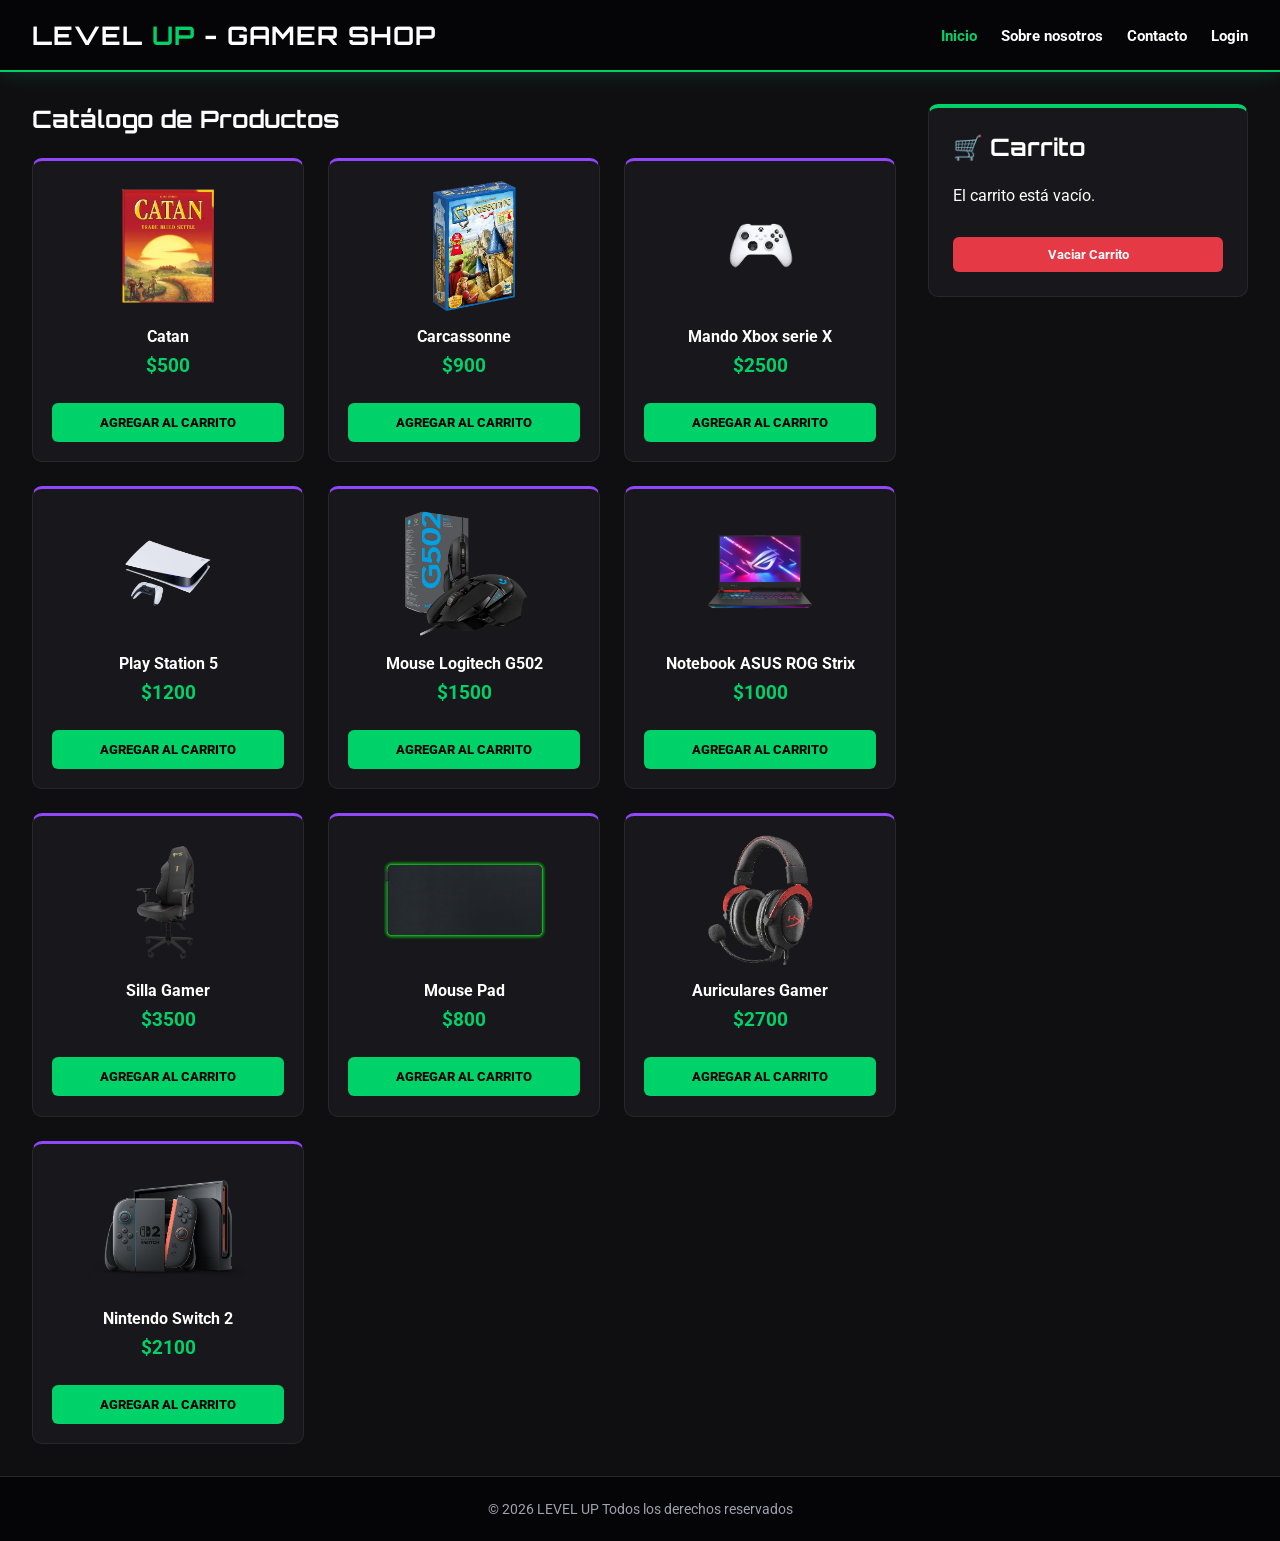
<file: index.html>
<!DOCTYPE html>
<html lang="es">
<head>
  <meta charset="UTF-8">
  <meta name="viewport" content="width=device-width, initial-scale=1.0">
  <title>Inicio - Level Up Gamer Shop</title>
  <link rel="icon" type="image/png" href="imagenes/images-removebg-preview.png">
  <link rel="preconnect" href="https://fonts.googleapis.com">
  <link rel="preconnect" href="https://fonts.gstatic.com" crossorigin>
  <link href="https://fonts.googleapis.com/css2?family=Orbitron:wght@600;800&family=Roboto:wght@400;700&display=swap" rel="stylesheet">
  <link rel="stylesheet" href="css/style.css">
</head>
<body>

  <header class="navbar">
    <div class="logo">
      <h1>LEVEL <span>UP</span> - GAMER SHOP</h1>
    </div>
    <nav>
      <ul>
        <li><a href="index.html" class="active">Inicio</a></li>
        <li><a href="about.html">Sobre nosotros</a></li>
        <li><a href="contacto.html">Contacto</a></li>
        <li><a href="login.html">Login</a></li>
      </ul>
    </nav>
  </header>

  <main class="main-container">
    <section class="catalog">
      <h2>Catálogo de Productos</h2>
      <div id="product-list" class="grid-products"></div>
    </section>

    <aside class="cart-sidebar">
      <h2>🛒 Carrito</h2>
      <div id="cart-list" class="cart-items"></div>
      <button class="btn-clear" onclick="vaciarCarrito()">Vaciar Carrito</button>
    </aside>
  </main>

  <footer>
    <p>&copy; 2026 LEVEL UP Todos los derechos reservados</p>
  </footer>

  <script src="javaScript/script.js"></script>
</body>
</html>
</file>
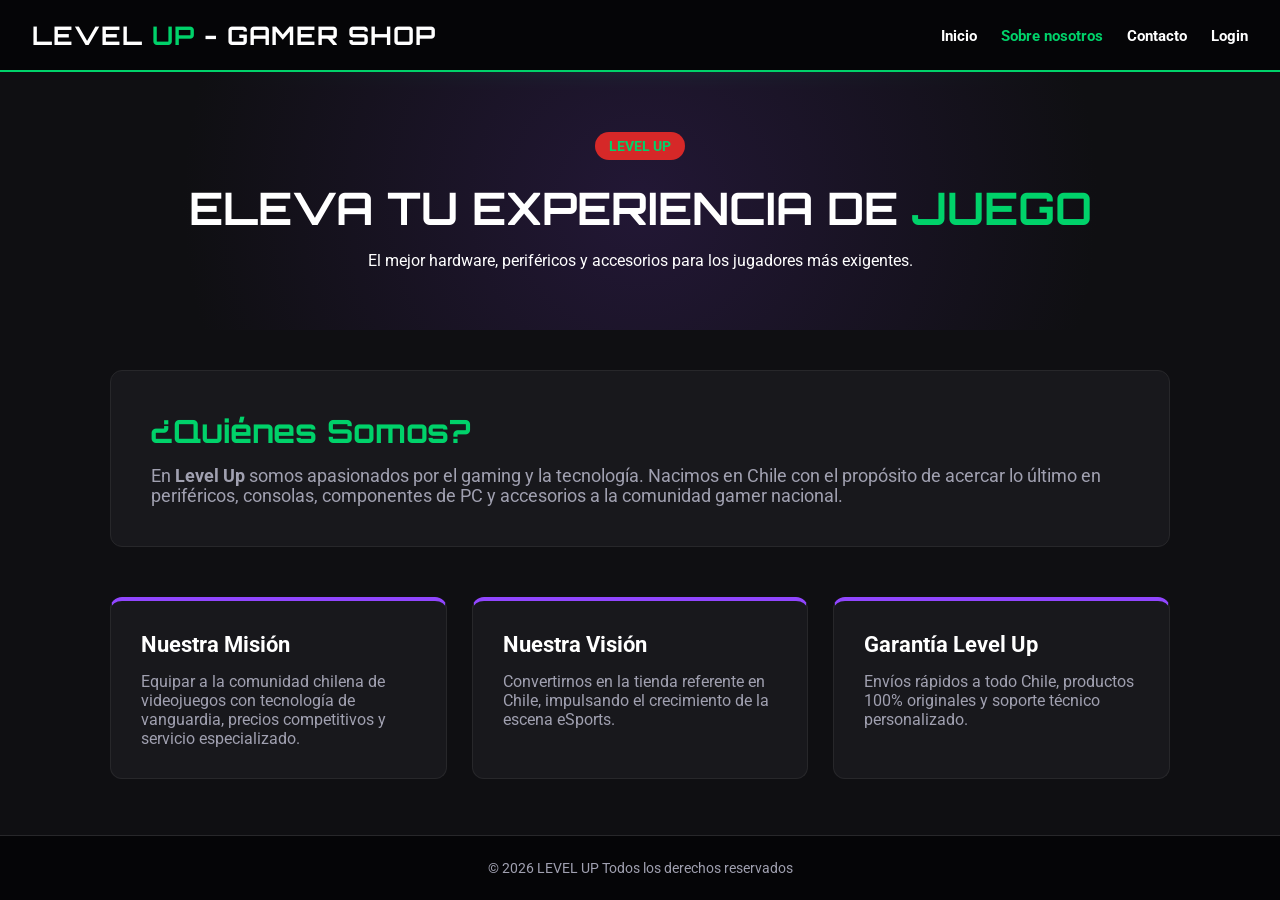
<file: about.html>
<!DOCTYPE html>
<html lang="es">
<head>
  <meta charset="UTF-8">
  <meta name="viewport" content="width=device-width, initial-scale=1.0">
  <title>Sobre Nosotros - Level Up Gamer Shop</title>
  <link rel="icon" type="image/png" href="imagenes/images-removebg-preview.png">
  <link rel="preconnect" href="https://fonts.googleapis.com">
  <link rel="preconnect" href="https://fonts.gstatic.com" crossorigin>
  <link href="https://fonts.googleapis.com/css2?family=Orbitron:wght@600;800&family=Roboto:wght@400;700&display=swap" rel="stylesheet">
  <link rel="stylesheet" href="css/style.css">
</head>
<body>
  <header class="navbar">
    <div class="logo">
      <h1>LEVEL <span>UP</span> - GAMER SHOP</h1>
    </div>
    <nav>
      <ul>
        <li><a href="index.html">Inicio</a></li>
        <li><a href="about.html" class="active">Sobre nosotros</a></li>
        <li><a href="contacto.html">Contacto</a></li>
        <li><a href="login.html">Login</a></li>
      </ul>
    </nav>
  </header>

  <section class="hero">
    <span class="chile-badge">LEVEL UP</span>
    <h1>Eleva tu experiencia de <span>Juego</span></h1>
    <p>El mejor hardware, periféricos y accesorios para los jugadores más exigentes.</p>
  </section>

  <main class="container">
    <section class="about-section">
      <h2>¿Quiénes Somos?</h2>
      <p style="color: var(--text-secondary); font-size: 1.1rem;">
        En <strong>Level Up</strong> somos apasionados por el gaming y la tecnología. Nacimos en Chile con el propósito de acercar lo último en periféricos, consolas, componentes de PC y accesorios a la comunidad gamer nacional.
      </p>
    </section>

    <section class="grid">
      <div class="about-card">
        <h3>Nuestra Misión</h3>
        <p style="color: var(--text-secondary);">Equipar a la comunidad chilena de videojuegos con tecnología de vanguardia, precios competitivos y servicio especializado.</p>
      </div>
      <div class="about-card">
        <h3>Nuestra Visión</h3>
        <p style="color: var(--text-secondary);">Convertirnos en la tienda referente en Chile, impulsando el crecimiento de la escena eSports.</p>
      </div>
      <div class="about-card">
        <h3>Garantía Level Up</h3>
        <p style="color: var(--text-secondary);">Envíos rápidos a todo Chile, productos 100% originales y soporte técnico personalizado.</p>
      </div>
    </section>
  </main>

  <footer>
    <p>&copy; 2026 LEVEL UP Todos los derechos reservados</p>
  </footer>
</body>
</html>
</file>
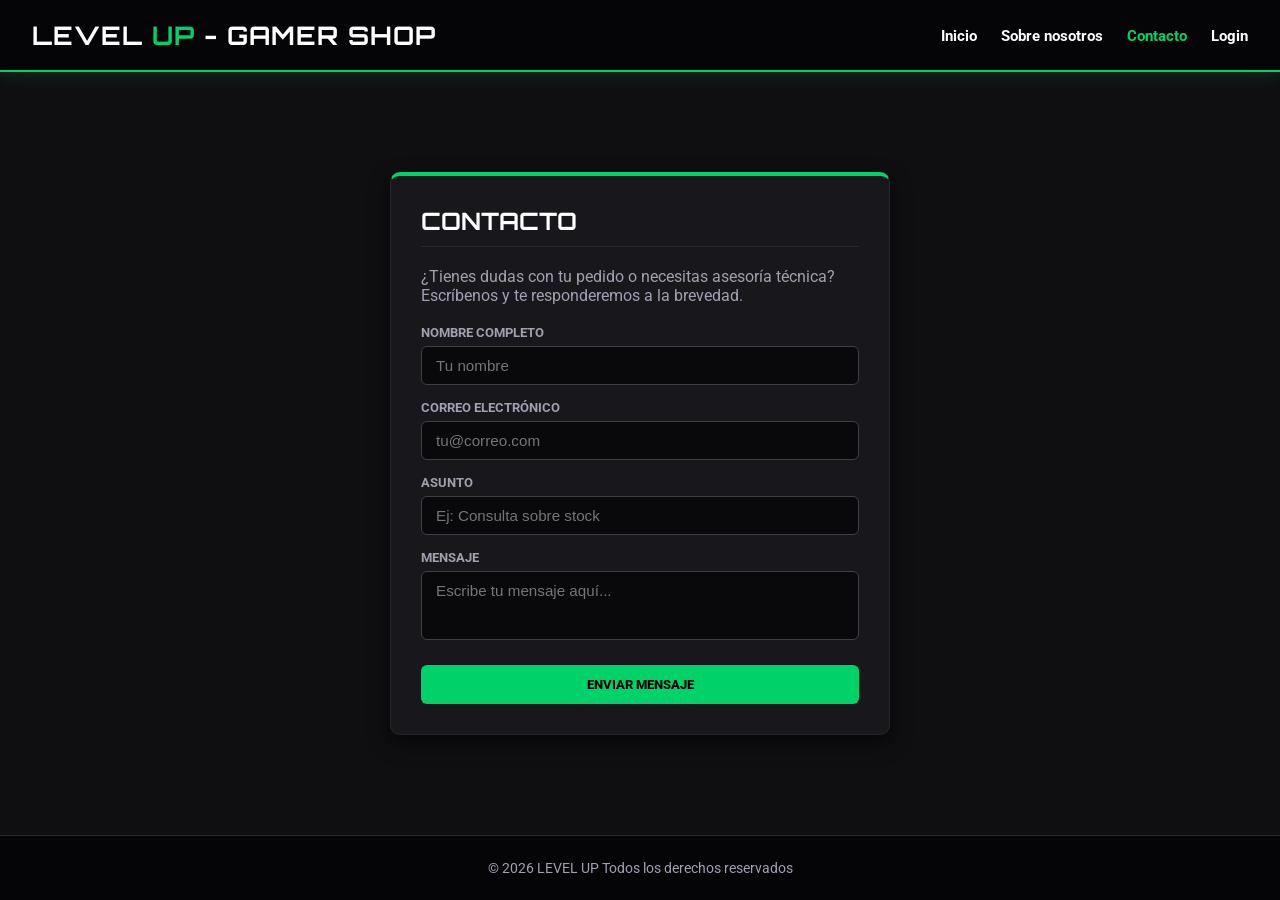
<file: contacto.html>
<!DOCTYPE html>
<html lang="es">
<head>
  <meta charset="UTF-8">
  <meta name="viewport" content="width=device-width, initial-scale=1.0">
  <title>Contacto - Level Up Gamer Shop</title>
  <link rel="icon" type="image/png" href="imagenes/images-removebg-preview.png">
  
  <link rel="preconnect" href="https://fonts.googleapis.com">
  <link rel="preconnect" href="https://fonts.gstatic.com" crossorigin>
  <link href="https://fonts.googleapis.com/css2?family=Orbitron:wght@600;800&family=Roboto:wght@400;700&display=swap" rel="stylesheet">
  <link rel="stylesheet" href="css/style.css">
</head>
<body>
  <header class="navbar">
    <div class="logo">
      <h1>LEVEL <span>UP</span> - GAMER SHOP</h1>
    </div>
    <nav>
      <ul>
        <li><a href="index.html">Inicio</a></li>
        <li><a href="about.html">Sobre nosotros</a></li>
        <li><a href="contacto.html" class="active">Contacto</a></li>
        <li><a href="login.html">Login</a></li>
      </ul>
    </nav>
  </header>

  <main style="flex: 1; display: flex; justify-content: center; align-items: center; padding: 40px 20px;">
    <div class="card" style="max-width: 500px; width: 100%;">
      <h2>Contacto</h2>
      <p style="color: var(--text-secondary); margin-bottom: 20px;">
        ¿Tienes dudas con tu pedido o necesitas asesoría técnica? Escríbenos y te responderemos a la brevedad.
      </p>

      <form id="formContacto" onsubmit="event.preventDefault(); alert('Mensaje enviado correctamente.');">
        <div class="form-group">
          <label for="nombreContacto">Nombre completo</label>
          <input type="text" id="nombreContacto" placeholder="Tu nombre" required>
        </div>

        <div class="form-group">
          <label for="correoContacto">Correo electrónico</label>
          <input type="email" id="correoContacto" placeholder="tu@correo.com" required>
        </div>

        <div class="form-group">
          <label for="asunto">Asunto</label>
          <input type="text" id="asunto" placeholder="Ej: Consulta sobre stock" required>
        </div>

        <div class="form-group">
          <label for="mensaje">Mensaje</label>
          <input type="text" id="mensaje" placeholder="Escribe tu mensaje aquí..." required style="padding-bottom: 40px;">
        </div>

        <button type="submit" class="btn">Enviar Mensaje</button>
      </form>
    </div>
  </main>

  <footer>
    <p>&copy; 2026 LEVEL UP Todos los derechos reservados</p>
  </footer>
</body>
</html>
</file>
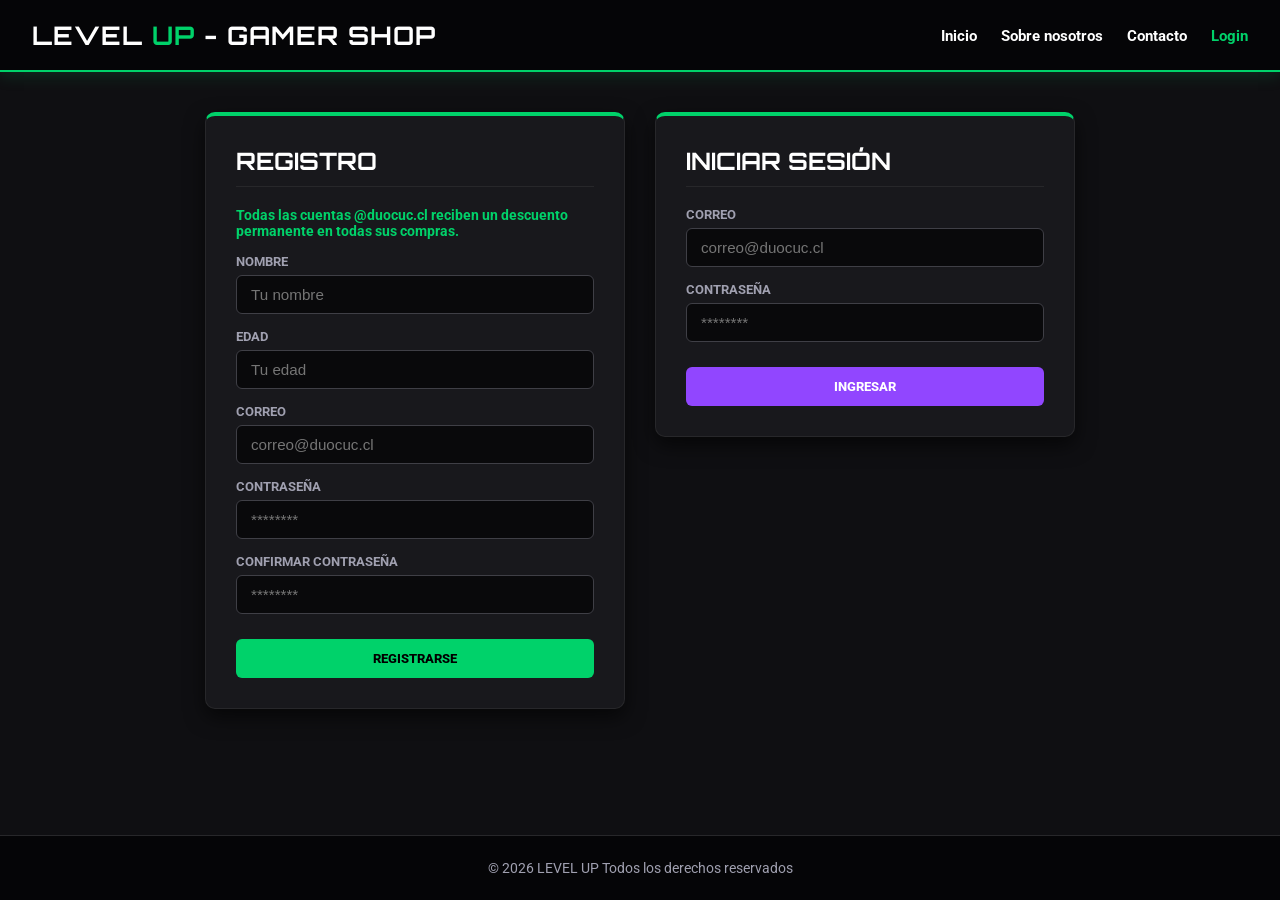
<file: login.html>
<!DOCTYPE html>
<html lang="es">
<head>
  <meta charset="UTF-8">
  <meta name="viewport" content="width=device-width, initial-scale=1.0">
  <title>Login - Level Up Gamer Shop</title>
  <link rel="icon" type="image/png" href="imagenes/images-removebg-preview.png">
  <link rel="preconnect" href="https://fonts.googleapis.com">
  <link rel="preconnect" href="https://fonts.gstatic.com" crossorigin>
  <link href="https://fonts.googleapis.com/css2?family=Orbitron:wght@600;800&family=Roboto:wght@400;700&display=swap" rel="stylesheet">
  <link rel="stylesheet" href="css/style.css">
</head>
<body>
  <header class="navbar">
    <div class="logo">
      <h1>LEVEL <span>UP</span> - GAMER SHOP</h1>
    </div>
    <nav>
      <ul>
        <li><a href="index.html">Inicio</a></li>
        <li><a href="about.html">Sobre nosotros</a></li>
        <li><a href="contacto.html">Contacto</a></li>
        <li><a href="login.html" class="active">Login</a></li>
      </ul>
    </nav>
  </header>

  <main class="forms-wrapper">
    <!-- REGISTRO DE USUARIO -->
    <div class="card">
      <h2>Registro</h2>
      
      <!-- Mensaje informativo de descuento -->
      <p style="color: var(--primary); font-size: 0.85rem; font-weight: bold; margin-bottom: 15px;">
        Todas las cuentas @duocuc.cl reciben un descuento permanente en todas sus compras.
      </p>

      <form id="formRegistro">
        <div class="form-group">
          <label for="nombre">Nombre</label>
          <input type="text" id="nombre" placeholder="Tu nombre" required>
        </div>

        <div class="form-group">
          <label for="edad">Edad</label>
          <input type="number" id="edad" placeholder="Tu edad" required>
        </div>

        <div class="form-group">
          <label for="correo">Correo</label>
          <input type="email" id="correo" placeholder="correo@duocuc.cl" required>
        </div>

        <div class="form-group">
          <label for="contraseña">Contraseña</label>
          <input type="password" id="contraseña" placeholder="********" required>
        </div>

        <div class="form-group">
          <label for="contraseña2">Confirmar Contraseña</label>
          <input type="password" id="contraseña2" placeholder="********" required>
        </div>

        <button type="submit" class="btn">Registrarse</button>
      </form>
    </div>

    <!-- INICIAR SESIÓN -->
    <div class="card">
      <h2>Iniciar Sesión</h2>
      <form id="formLogin">
        <div class="form-group">
          <label for="loginCorreo">Correo</label>
          <input type="email" id="loginCorreo" placeholder="correo@duocuc.cl" required>
        </div>

        <div class="form-group">
          <label for="loginContraseña">Contraseña</label>
          <input type="password" id="loginContraseña" placeholder="********" required>
        </div>

        <button type="submit" class="btn btn-secondary">Ingresar</button>
      </form>
    </div>
  </main>

  <footer>
    <p>&copy; 2026 LEVEL UP Todos los derechos reservados</p>
  </footer>

  <script src="javaScript/login.js"></script>
</body>
</html>
</file>
<file: css/style.css>
/* ==========================================================
   1. VARIABLES GLOBALES Y RESET
   ========================================================== */
:root {
  --primary: #00d26a;       /* Verde gamer */
  --secondary: #9146ff;     /* Morado tech */
  --bg-main: #0f0f12;       /* Fondo general */
  --card-bg: #18181c;       /* Fondo de tarjetas y cajas */
  --input-bg: #09090b;      /* Fondo de inputs */
  --text-primary: #ffffff;
  --text-secondary: #a0a0b0;
  --border-color: #27272a;
}

* {
  box-sizing: border-box;
  margin: 0;
  padding: 0;
}

body {
  background-color: var(--bg-main);
  color: var(--text-primary);
  font-family: 'Roboto', 'Segoe UI', sans-serif;
  min-height: 100vh;
  display: flex;
  flex-direction: column;
}

/* ==========================================================
   2. HEADER & NAVEGACIÓN UNIFICADA
   ========================================================== */
.navbar {
  display: flex;
  justify-content: space-between;
  align-items: center;
  background-color: #050507;
  padding: 1.2rem 2rem;
  border-bottom: 2px solid var(--primary);
  box-shadow: 0 4px 15px rgba(0, 210, 106, 0.15);
}

.navbar .logo h1 {
  font-family: 'Orbitron', sans-serif;
  color: var(--text-primary);
  font-size: 1.6rem;
  letter-spacing: 1px;
}

.navbar .logo h1 span {
  color: var(--primary);
}

.navbar nav ul {
  display: flex;
  list-style: none;
  gap: 1.5rem;
}

.navbar a {
  color: var(--text-primary);
  text-decoration: none;
  font-weight: bold;
  font-size: 0.95rem;
  transition: color 0.3s ease;
}

.navbar a:hover, .navbar a.active {
  color: var(--primary);
}

/* ==========================================================
   3. CATÁLOGO Y CARRITO (INDEX)
   ========================================================== */
.main-container {
  display: grid;
  grid-template-columns: 1fr 320px;
  gap: 2rem;
  padding: 2rem;
  max-width: 1300px;
  margin: 0 auto;
  width: 100%;
  flex: 1;
}

@media (max-width: 900px) {
  .main-container {
    grid-template-columns: 1fr;
  }
}

h2 {
  font-family: 'Orbitron', sans-serif;
  color: var(--text-primary);
  margin-bottom: 1.5rem;
  font-size: 1.5rem;
}

.grid-products {
  display: grid;
  grid-template-columns: repeat(auto-fill, minmax(220px, 1fr));
  gap: 1.5rem;
}

.product {
  background: var(--card-bg);
  border: 1px solid var(--border-color);
  border-top: 3px solid var(--secondary);
  border-radius: 10px;
  padding: 1.2rem;
  display: flex;
  flex-direction: column;
  align-items: center;
  text-align: center;
  transition: all 0.3s ease;
}

.product:hover {
  transform: translateY(-5px);
  border-color: var(--primary);
  box-shadow: 0 0 15px rgba(0, 210, 106, 0.2);
}

.product img {
  max-width: 100%;
  height: 130px;
  object-fit: contain;
  margin-bottom: 1rem;
}

.stext {
  color: var(--text-primary);
  font-size: 1rem;
  margin-bottom: 0.5rem;
}

.product-price {
  color: var(--primary);
  font-weight: bold;
  font-size: 1.2rem;
  margin-bottom: 1rem;
}

.cart-sidebar {
  background: var(--card-bg);
  border-radius: 10px;
  padding: 1.5rem;
  height: fit-content;
  border: 1px solid var(--border-color);
  border-top: 4px solid var(--primary);
}

.cart-item {
  padding: 0.8rem 0;
  border-bottom: 1px solid var(--border-color);
}

.cart-controls {
  display: flex;
  gap: 0.4rem;
  margin-top: 0.5rem;
}

.cart-controls button {
  background: #252533;
  color: white;
  border: none;
  padding: 0.3rem 0.6rem;
}

.cart-controls button:hover {
  background: var(--secondary);
}

/* ==========================================================
   4. COMPONENTES DE FORMULARIOS Y BOTONES (LOGIN)
   ========================================================== */
.forms-wrapper {
  flex: 1;
  display: flex;
  justify-content: center;
  align-items: flex-start;
  gap: 30px;
  padding: 40px 20px;
  flex-wrap: wrap;
}

.card {
  background-color: var(--card-bg);
  padding: 30px;
  border-radius: 10px;
  border: 1px solid var(--border-color);
  border-top: 4px solid var(--primary);
  width: 100%;
  max-width: 420px;
  box-shadow: 0 8px 20px rgba(0, 0, 0, 0.6);
}

.card h2 {
  font-size: 1.5rem;
  margin-bottom: 20px;
  text-transform: uppercase;
  color: var(--text-primary);
  border-bottom: 1px solid var(--border-color);
  padding-bottom: 10px;
}

.form-group {
  margin-bottom: 15px;
}

.form-group label {
  display: block;
  font-size: 0.8rem;
  font-weight: 700;
  text-transform: uppercase;
  color: var(--text-secondary);
  margin-bottom: 6px;
}

.form-group input {
  width: 100%;
  padding: 10px 14px;
  background-color: var(--input-bg);
  border: 1px solid #3f3f46;
  border-radius: 6px;
  color: var(--text-primary);
  font-size: 0.95rem;
  outline: none;
  transition: border-color 0.3s;
}

.form-group input:focus {
  border-color: var(--primary);
  box-shadow: 0 0 5px rgba(0, 210, 106, 0.3);
}

button, .btn {
  cursor: pointer;
  border-radius: 6px;
  font-family: 'Roboto', sans-serif;
  font-weight: bold;
  transition: all 0.2s ease;
}

.product button, .btn {
  width: 100%;
  padding: 12px;
  background-color: var(--primary);
  color: #000000;
  font-weight: 800;
  border: none;
  text-transform: uppercase;
  margin-top: 10px;
}

.product button:hover, .btn:hover {
  background-color: #00f078;
  box-shadow: 0 0 10px rgba(0, 210, 106, 0.4);
  transform: translateY(-2px);
}

.btn-secondary {
  background-color: var(--secondary);
  color: #ffffff;
}

.btn-secondary:hover {
  background-color: #a366ff;
}

.btn-clear {
  background: #e63946;
  color: white;
  border: none;
  padding: 0.6rem 1rem;
  width: 100%;
  margin-top: 1.5rem;
}

.btn-clear:hover {
  background: #ff4d4d;
}

/* ==========================================================
   5. SECCIÓN SOBRE NOSOTROS (ABOUT)
   ========================================================== */
.hero {
  text-align: center;
  padding: 60px 20px;
  background: radial-gradient(circle at center, rgba(145, 70, 255, 0.15) 0%, rgba(15, 15, 18, 1) 70%);
}

.hero h1 {
  font-size: 2.8rem;
  margin-bottom: 15px;
  text-transform: uppercase;
  font-family: 'Orbitron', sans-serif;
}

.hero span {
  color: var(--primary);
}

.container {
  max-width: 1100px;
  margin: 0 auto;
  padding: 40px 20px;
}

.about-section {
  background-color: var(--card-bg);
  padding: 40px;
  border-radius: 12px;
  border: 1px solid var(--border-color);
  margin-bottom: 50px;
}

.about-section h2 {
  font-size: 2rem;
  color: var(--primary);
  margin-bottom: 15px;
}

.grid {
  display: grid;
  grid-template-columns: repeat(auto-fit, minmax(300px, 1fr));
  gap: 25px;
}

.about-card {
  background-color: var(--card-bg);
  padding: 30px;
  border-radius: 12px;
  border: 1px solid var(--border-color);
  border-top: 4px solid var(--secondary);
  transition: transform 0.3s ease;
}

.about-card:hover {
  transform: translateY(-5px);
}

.about-card h3 {
  color: var(--text-primary);
  margin-bottom: 15px;
  font-size: 1.4rem;
}

.chile-badge {
  display: inline-block;
  background-color: #d62828;
  color: white;
  padding: 6px 14px;
  border-radius: 20px;
  font-size: 0.85rem;
  font-weight: bold;
  margin-bottom: 20px;
  text-transform: uppercase;
}

/* ==========================================================
   6. FOOTER
   ========================================================== */
footer {
  text-align: center;
  padding: 1.5rem;
  background-color: #050507;
  color: var(--text-secondary);
  font-size: 0.85rem;
  border-top: 1px solid var(--border-color);
  margin-top: auto;
}
</file>
